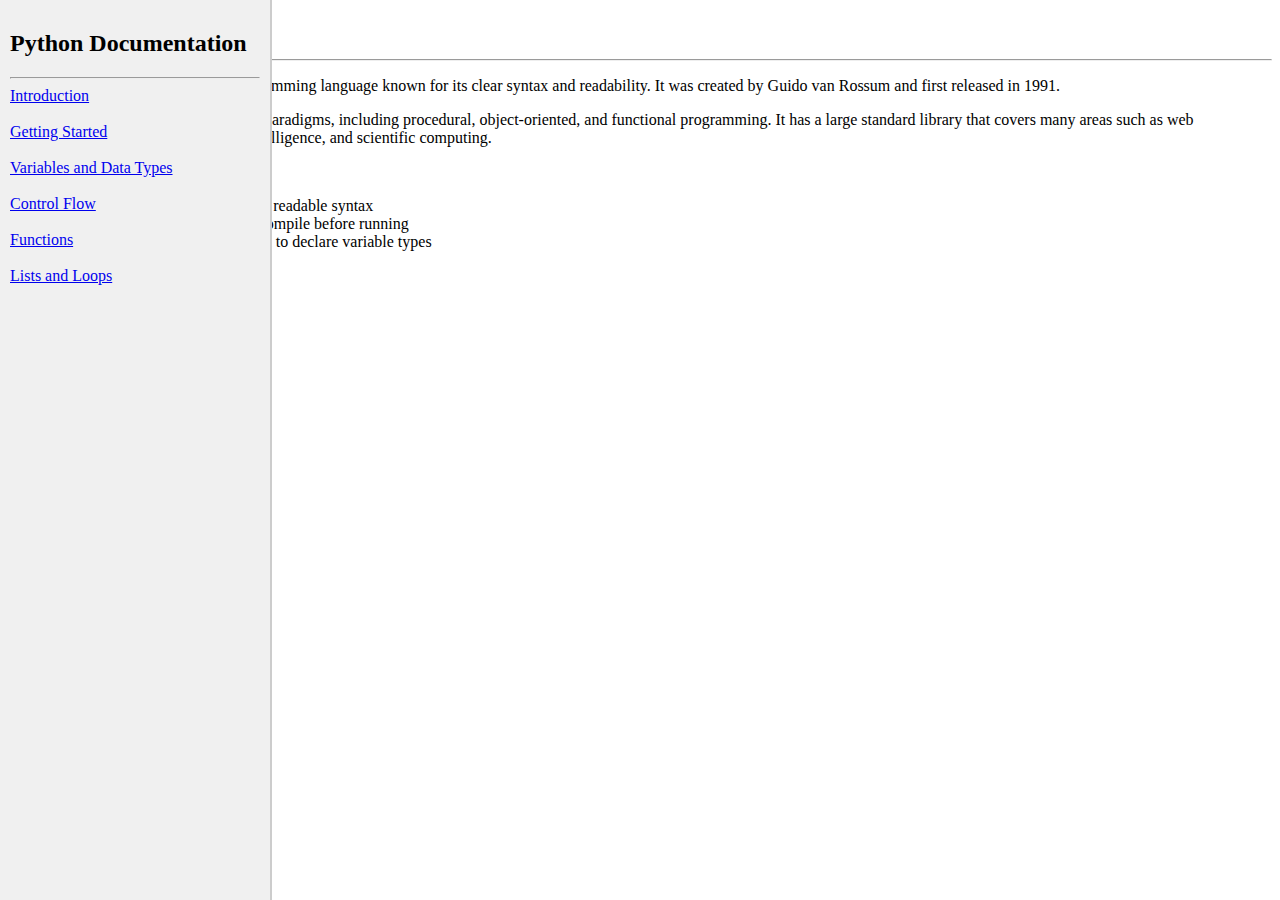
<file: index.html>
<!DOCTYPE html>
<html lang="en">
<head>
  <meta charset="UTF-8">
  <meta name="viewport" content="width=device-width, initial-scale=1.0">
  <title>Python Documentation</title>
  <link rel="stylesheet" href="styles.css">
</head>
<body>

  <nav id="navbar">
    <header><h2>Python Documentation</h2></header>
    <hr>
    <a class="nav-link" href="#Introduction">Introduction</a><br><br>
    <a class="nav-link" href="#Getting_Started">Getting Started</a><br><br>
    <a class="nav-link" href="#Variables_and_Data_Types">Variables and Data Types</a><br><br>
    <a class="nav-link" href="#Control_Flow">Control Flow</a><br><br>
    <a class="nav-link" href="#Functions">Functions</a><br><br>
    <a class="nav-link" href="#Lists_and_Loops">Lists and Loops</a><br><br>
  </nav>

  <main id="main-doc">
   <section class="main-section" id="Introduction">
            <header><h3>Introduction</h3></header>
            <hr>
            <p>Python is a high-level, interpreted programming language known for its clear syntax and readability. It was created by Guido van Rossum and first released in 1991.</p>
            <p>Python supports multiple programming paradigms, including procedural, object-oriented, and functional programming. It has a large standard library that covers many areas such as web development, data analysis, artificial intelligence, and scientific computing.</p>
            <p>Some key features of Python include:</p>
            <ul>
              <li>Easy to learn and use with a clean, readable syntax</li>
              <li>Interpreted language, no need to compile before running</li>
              <li>Dynamically typed, you don't need to declare variable types</li>
            </ul>
          </section>

          <br>

    <br>

  </main>
</file>
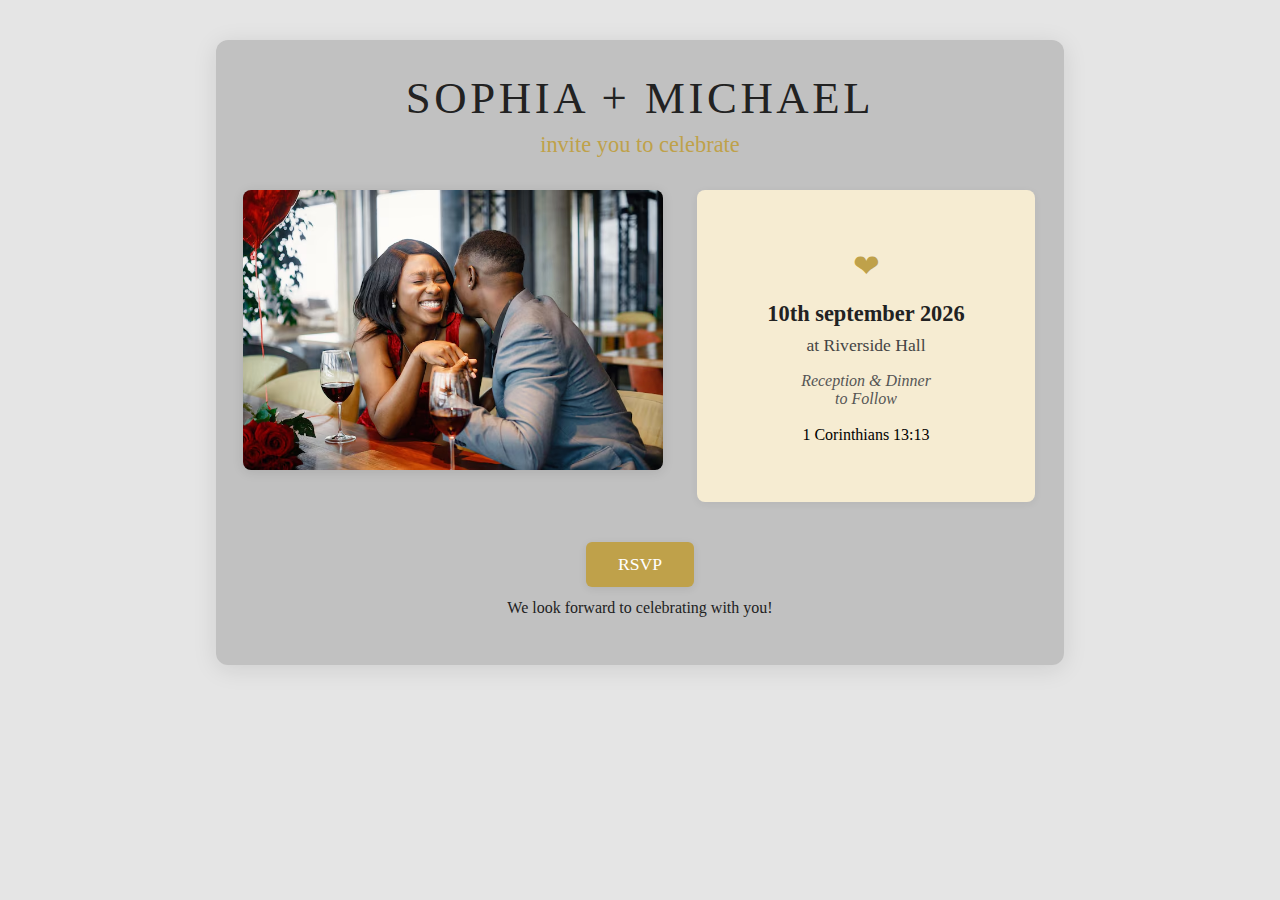
<file: Wedding-Invitation/index.html>
<!DOCTYPE html>
<html lang="en">
<head>
    <meta charset="UTF-8">
    <meta name="viewport" content="width=device-width, initial-scale=1.0">
    <title>Wedding Invitation - Copy</title>
    <link rel="stylesheet" href="styles.css">
</head>
<body>
    <div class="invitation-wrapper">
        <div class="invitation-header">
            <span class="names">SOPHIA + MICHAEL</span>
            <span class="subtitle">invite you to celebrate</span>
        </div>
        <div class="invitation-main">
            <div class="invitation-photo">
                <img src="images/image3.avif" alt="Wedding Couple" />
            </div>
            <div class="invitation-details-card">
                <div class="heart">&#x2764;</div>
                <div class="date">10th september 2026</div>
                <div class="venue">at Riverside Hall</div>
                <div class="formal">Reception & Dinner<br>to Follow</div>
                <div class="Verse">1 Corinthians 13:13</div>
            </div>
        </div>
        <div class="cta-section">
            <button class="rsvp-btn">RSVP</button>
            <p class="cta-message">We look forward to celebrating with you!</p>
        </div>
    </div>
</body>
</html>
</file>
<file: styles.css>
/* styles.css */
#navbar {
  position: fixed;
  top: 0;
  left: 0;
  width: 250px;
  height: 100%;
  overflow-y: auto;
  background-color: #f0f0f0;
  padding: 10px;
  border-right: 2px solid #cccccc;
}
</file>
<file: Wedding-Invitation/styles.css>
/* Call-to-action section */
.cta-section {
	text-align: center;
	margin-top: 24px;
}
.rsvp-btn {
	background: #bfa14a;
	color: #fff;
	border: none;
	border-radius: 6px;
	padding: 12px 32px;
	font-size: 1.1em;
	font-family: 'Georgia', serif;
	cursor: pointer;
	margin-bottom: 12px;
	box-shadow: 0 2px 8px rgba(0,0,0,0.08);
	transition: background 0.2s;
}
.rsvp-btn:hover {
	background: #a88c2a;
}
.cta-message {
	color: #222;
	font-size: 1em;
	margin-top: 0;
}
.invitation-main {
	display: flex;
	gap: 24px;
	justify-content: center;
	align-items: stretch;
	flex-wrap: wrap;
}
.invitation-photo {
	flex: 2;
	display: flex;
	align-items: center;
	justify-content: center;
	min-width: 220px;
    max-width: 425px;
}
.invitation-photo img {
	width: 100%;
	max-width: 420px;
	border-radius: 8px;
	box-shadow: 0 2px 12px rgba(0,0,0,0.10);
	height: auto;
}
.invitation-details-card {
	flex: 1;
	background: #f6ecd2;
	border-radius: 8px;
	padding: 32px 18px;
	display: flex;
	flex-direction: column;
	align-items: center;
	justify-content: center;
	box-shadow: 0 2px 8px rgba(0,0,0,0.06);
	min-width: 180px;
	margin-right: 5px;
}


body {
	background: #e5e5e5;
	font-family: 'Georgia', serif;
	margin: 0;
	padding: 0;
}

.invitation-wrapper {
	max-width: 800px;
	margin: 40px auto;
	background: #9b9b9b7d;
	border-radius: 12px;
	box-shadow: 0 4px 24px rgba(0,0,0,0.10);
	padding: 32px 24px;
}

.invitation-header {
	text-align: center;
	margin-bottom: 32px;
}
.invitation-header .names {
	font-size: 2.8em;
	font-family: 'Georgia', serif;
	letter-spacing: 0.08em;
	color: #222;
	display: block;
	margin-bottom: 8px;
}
.invitation-header .subtitle {
	font-size: 1.4em;
	color: #bfa14a;
	font-family: 'Brush Script MT', cursive;
	display: block;
	margin-bottom: 8px;
}

.invitation-main {
	display: flex;
	gap: 32px;
	justify-content: center;
	align-items: stretch;
	margin-top: 0;
	margin-bottom: 40px;
}
.invitation-photo {
	flex: 2;
	display: flex;
	align-items: center;
	justify-content: center;
	margin-bottom: 32px;
}
.invitation-photo img {
	width: 100%;
	max-width: 420px;
	border-radius: 8px;
	box-shadow: 0 2px 12px rgba(0,0,0,0.10);
}
.invitation-details-card {
	flex: 1;
	background: #f6ecd2;
	border-radius: 8px;
	padding: 32px 18px;
	display: flex;
	flex-direction: column;
	align-items: center;
	justify-content: center;
	box-shadow: 0 2px 8px rgba(0,0,0,0.06);
}
.heart {
	font-size: 2em;
	color: #bfa14a;
	margin-bottom: 16px;
}
.date {
	font-size: 1.4em;
	font-weight: bold;
	color: #222;
	margin-bottom: 8px;
}
.venue {
	font-size: 1.1em;
	color: #444;
	margin-bottom: 16px;
}
.formal {
	font-size: 1em;
	color: #555;
	font-style: italic;
	margin-bottom: 18px;
	text-align: center;
}
.credit {
	font-size: 0.9em;
	color: #888;
}
.credit a {
	color: #bfa14a;
	text-decoration: underline;
}
</file>
